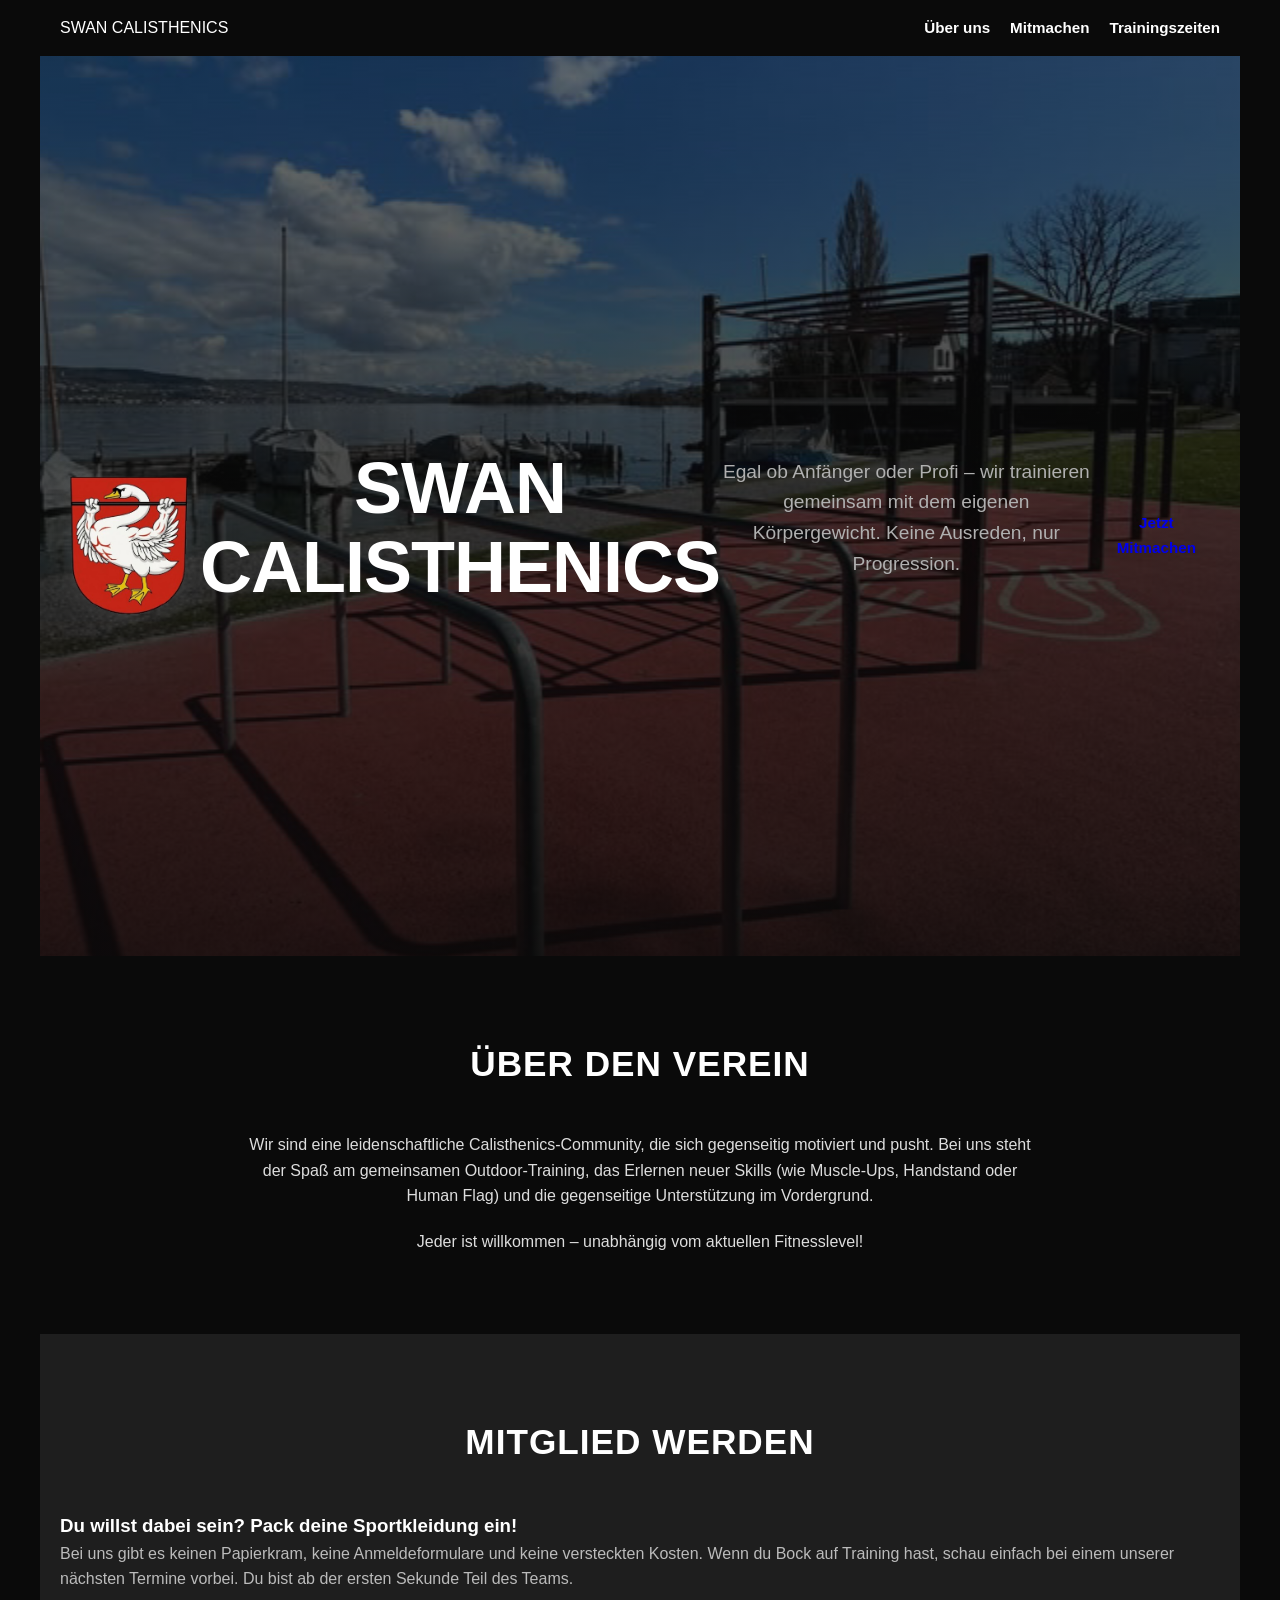
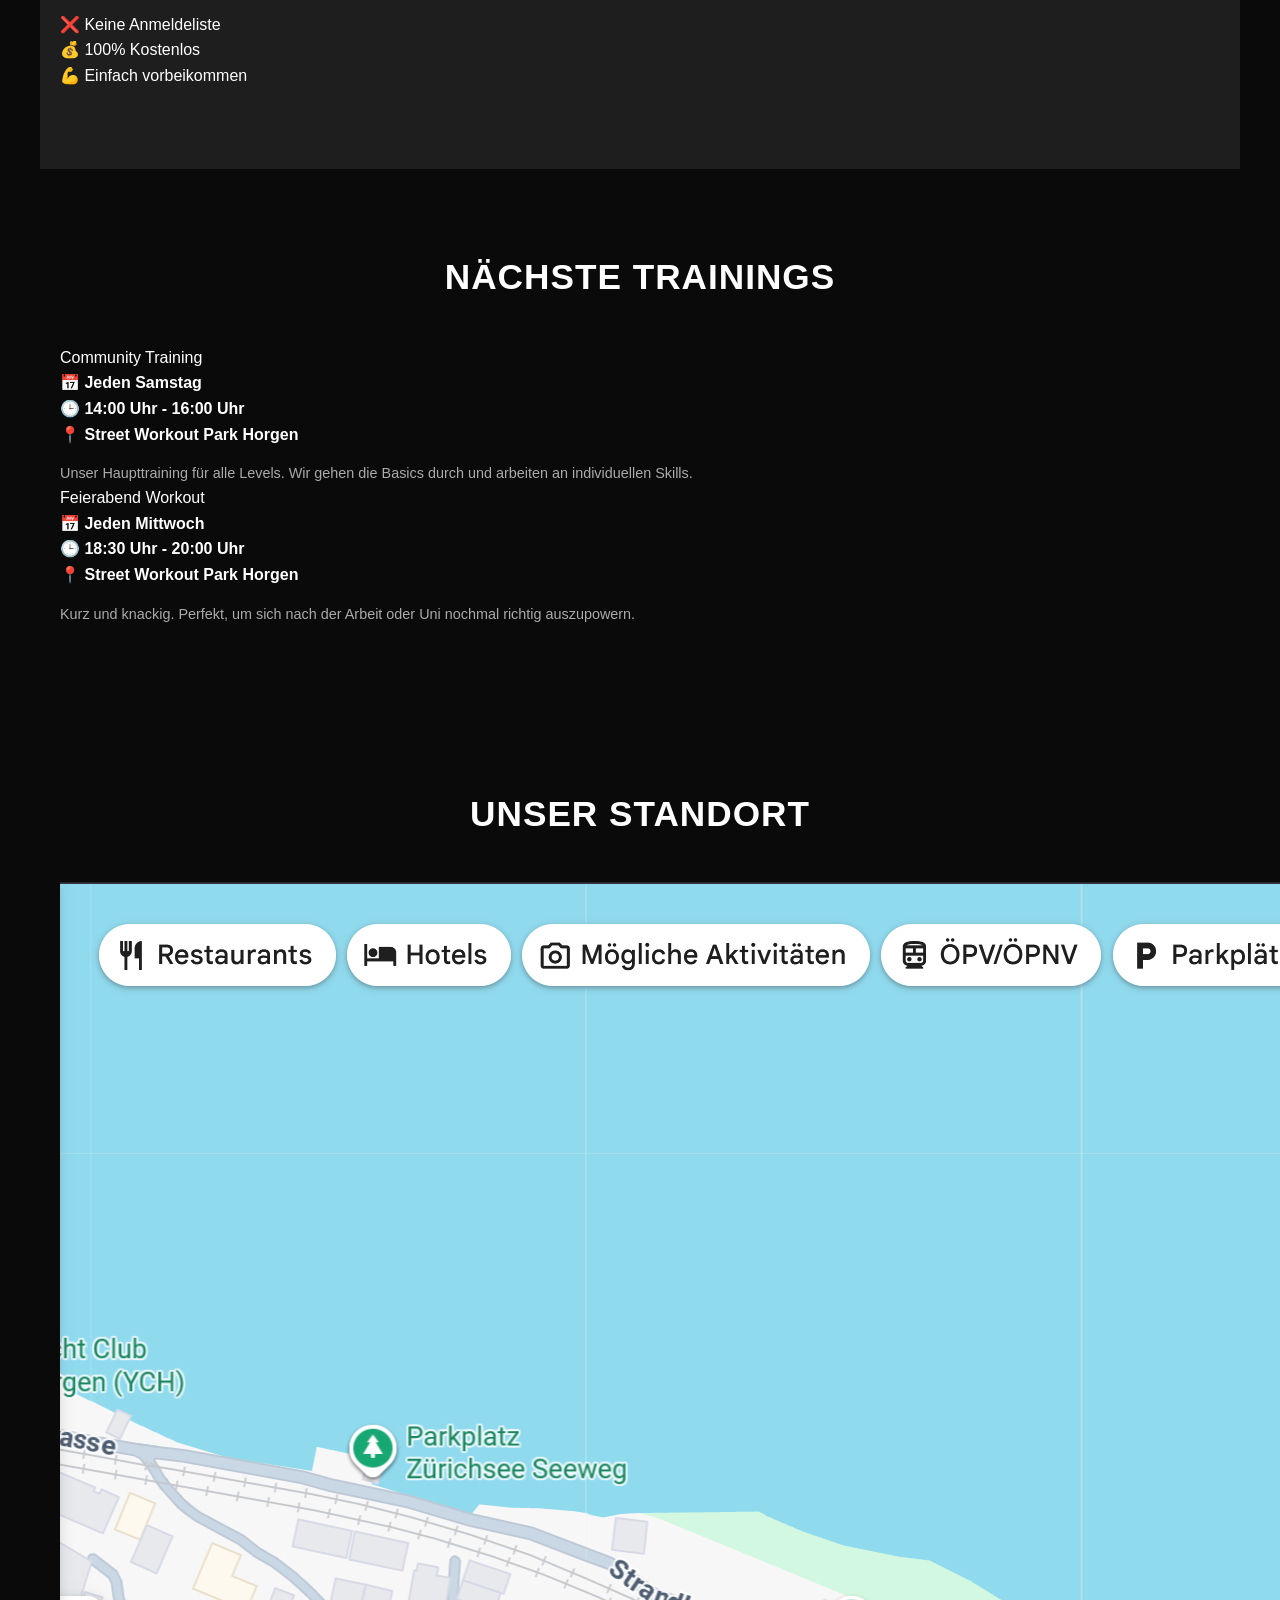
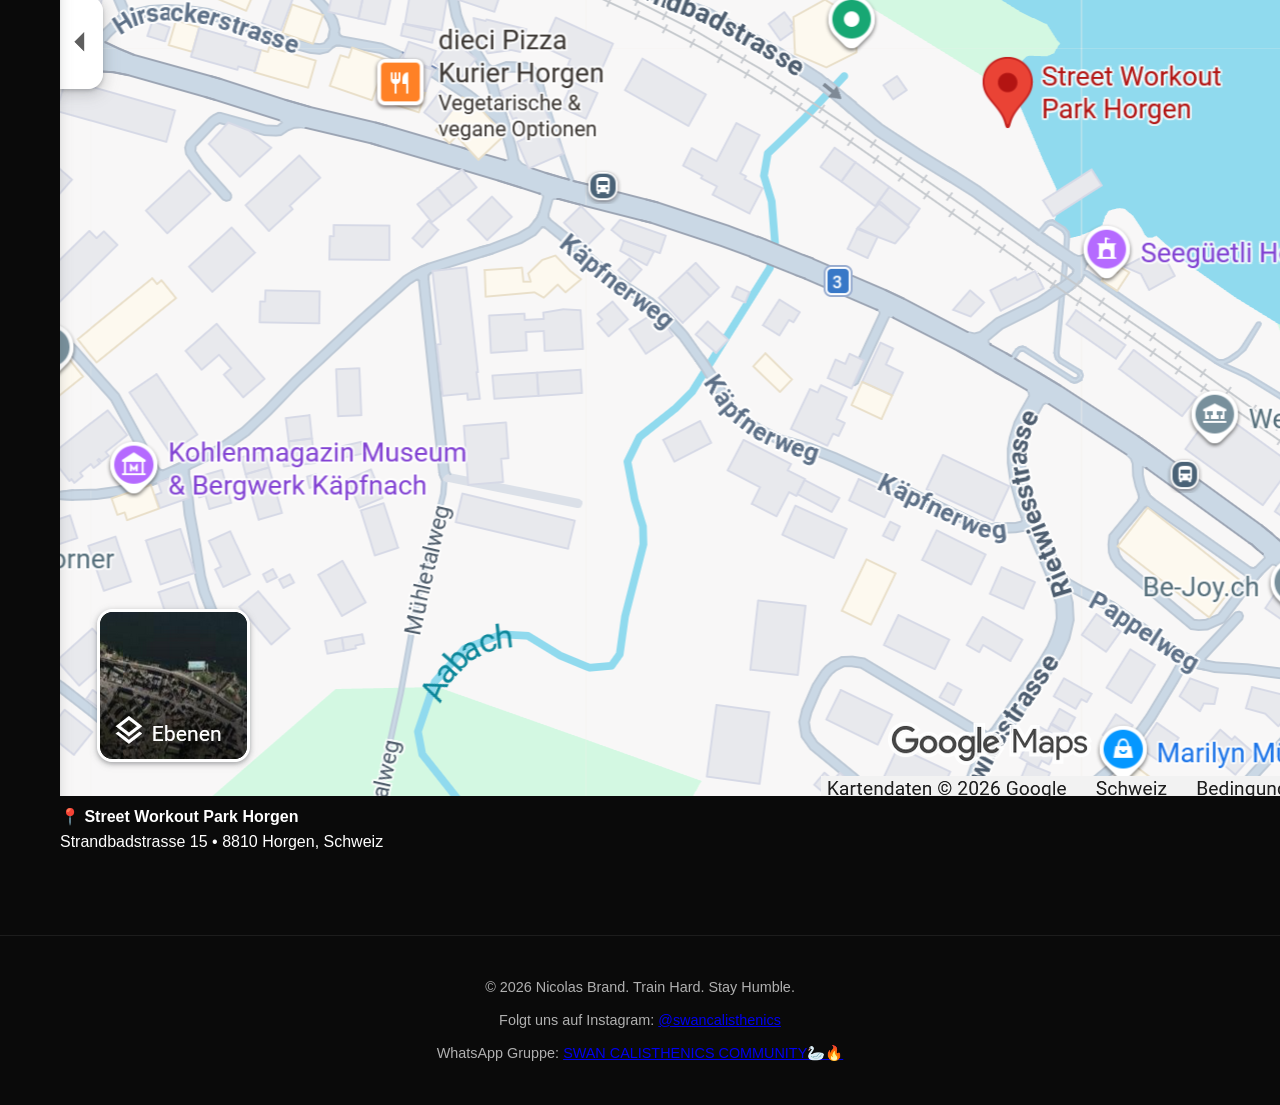
<file: demo.html>
<!DOCTYPE html>
<html lang="de">
<head>
    <meta charset="UTF-8">
    <meta name="viewport" content="width=device-width, initial-scale=1.0">
    <title>Swan Calisthenics | Dein Outdoor-Training</title>
    <link rel="icon" type="image/png" href="./favicon/favicon-96x96.png" sizes="96x96" />
    <link rel="icon" type="image/svg+xml" href="./favicon/favicon.svg" />
    <link rel="shortcut icon" href="./favicon/favicon.ico" />
    <link rel="apple-touch-icon" sizes="180x180" href="./favicon/apple-touch-icon.png" />
    <meta name="apple-mobile-web-app-title" content="SwCali" />
    <link rel="manifest" href="./favicon/site.webmanifest" />
    <link rel="stylesheet" href="./css/stylesheet.css" />
</head>
<body>

<header>
    <div class="nav-container">
        <div class="logo-text">SWAN <span>CALISTHENICS</span></div>
        <ul class="nav-menu">
            <li><a href="#about">Über uns</a></li>
            <li><a href="#join">Mitmachen</a></li>
            <li><a href="#events">Trainingszeiten</a></li>
        </ul>
    </div>
</header>

<section class="hero">
    <img class="hero-logo" src="logo.png" alt="Swan Calisthenics Logo">
    <h1>Swan Calisthenics</h1>
    <p>Egal ob Anfänger oder Profi – wir trainieren gemeinsam mit dem eigenen Körpergewicht. Keine Ausreden, nur Progression.</p>
    <a href="#join" class="btn">Jetzt Mitmachen</a>
</section>

<section id="about">
    <h2 class="section-title">Über den Verein</h2>
    <div style="max-width: 800px; margin: 0 auto; text-align: center; color: #ddd;">
        <p style="margin-bottom: 20px;">Wir sind eine leidenschaftliche Calisthenics-Community, die sich gegenseitig motiviert und pusht. Bei uns steht der Spaß am gemeinsamen Outdoor-Training, das Erlernen neuer Skills (wie Muscle-Ups, Handstand oder Human Flag) und die gegenseitige Unterstützung im Vordergrund.</p>
        <p>Jeder ist willkommen – unabhängig vom aktuellen Fitnesslevel!</p>
    </div>
</section>
<!-- Gallerie
<section id="gallery" style="background-color: #1e1e1e;">
    <h2 class="section-title">Galerie</h2>
    <div class="gallery-grid">
        <div class="gallery-item"><img src="images/team.jpg" alt="Swan Calisthenics Training 1"></div>
        <div class="gallery-item"><img src="images/comingSoon.png" alt="Swan Calisthenics Training 1"></div>
        <div class="gallery-item"><img src="images/comingSoon.png" alt="Swan Calisthenics Training 1"></div>
        <div class="gallery-item"><img src="images/comingSoon.png" alt="Swan Calisthenics Training 1"></div>
    </div>
</section>
-->
<section id="join" style="background-color: #1e1e1e;">
    <h2 class="section-title">Mitglied werden</h2>
    <div class="membership-box">
        <h3>Du willst dabei sein? Pack deine Sportkleidung ein!</h3>
        <p style="color: #bbb; margin-bottom: 20px;">
            Bei uns gibt es keinen Papierkram, keine Anmeldeformulare und keine versteckten Kosten. Wenn du Bock auf Training hast, schau einfach bei einem unserer nächsten Termine vorbei. Du bist ab der ersten Sekunde Teil des Teams.
        </p>
        <div class="badge-container">
            <div class="badge">❌ Keine Anmeldeliste</div>
            <div class="badge">💰 100% Kostenlos</div>
            <div class="badge">💪 Einfach vorbeikommen</div>
        </div>
    </div>
</section>

<section id="events">
    <h2 class="section-title">Nächste Trainings</h2>
    <div class="event-grid">

        <div class="event-card">
            <div class="event-header">Community Training</div>
            <div class="event-body">
                <div class="event-info">📅 <strong>Jeden Samstag</strong></div>
                <div class="event-info">🕒 <strong>14:00 Uhr - 16:00 Uhr</strong></div>
                <div class="event-info">📍 <strong>Street Workout Park Horgen</strong></div>
                <p style="margin-top: 15px; font-size: 0.9rem; color: #aaa;">Unser Haupttraining für alle Levels. Wir gehen die Basics durch und arbeiten an individuellen Skills.</p>
            </div>
        </div>

        <div class="event-card">
            <div class="event-header">Feierabend Workout</div>
            <div class="event-body">
                <div class="event-info">📅 <strong>Jeden Mittwoch</strong></div>
                <div class="event-info">🕒 <strong>18:30 Uhr - 20:00 Uhr</strong></div>
                <div class="event-info">📍 <strong>Street Workout Park Horgen</strong></div>
                <p style="margin-top: 15px; font-size: 0.9rem; color: #aaa;">Kurz und knackig. Perfekt, um sich nach der Arbeit oder Uni nochmal richtig auszupowern.</p>
            </div>
        </div>

    </div>
</section>
<!-- STANDORT ABSCHNITT -->
<section id="location">
    <h2 class="section-title">Unser Standort</h2>
    <div class="map-container">
        <div class="map-box">
            <!-- Ersetze 'images/maps-horgen.jpg' mit deinem Screenshot von Google Maps -->
            <img src="standort.png" alt="Google Maps Standort Street Workout Park Horgen">
        </div>
        <div class="location-info">
            <strong>📍 Street Workout Park Horgen</strong><br>
            Strandbadstrasse 15 &bull; 8810 Horgen, Schweiz
        </div>
    </div>
</section>
<footer>
    <p>&copy; 2026 Nicolas Brand. Train Hard. Stay Humble.</p>
    <p style="margin-top: 10px; font-size: 0.9rem;">Folgt uns auf Instagram: <a href="https://www.instagram.com/swancalisthenics/" target="_blank">@swancalisthenics</a></p>
    <p style="margin-top: 10px; font-size: 0.9rem;">WhatsApp Gruppe: <a href="https://chat.whatsapp.com/Lu1Yxhse5a75IWVzupbcaQ?mode=gi_t" target="_blank">SWAN CALISTHENICS COMMUNITY🦢🔥</a></p>
</footer>

</body>
</html>
</file>
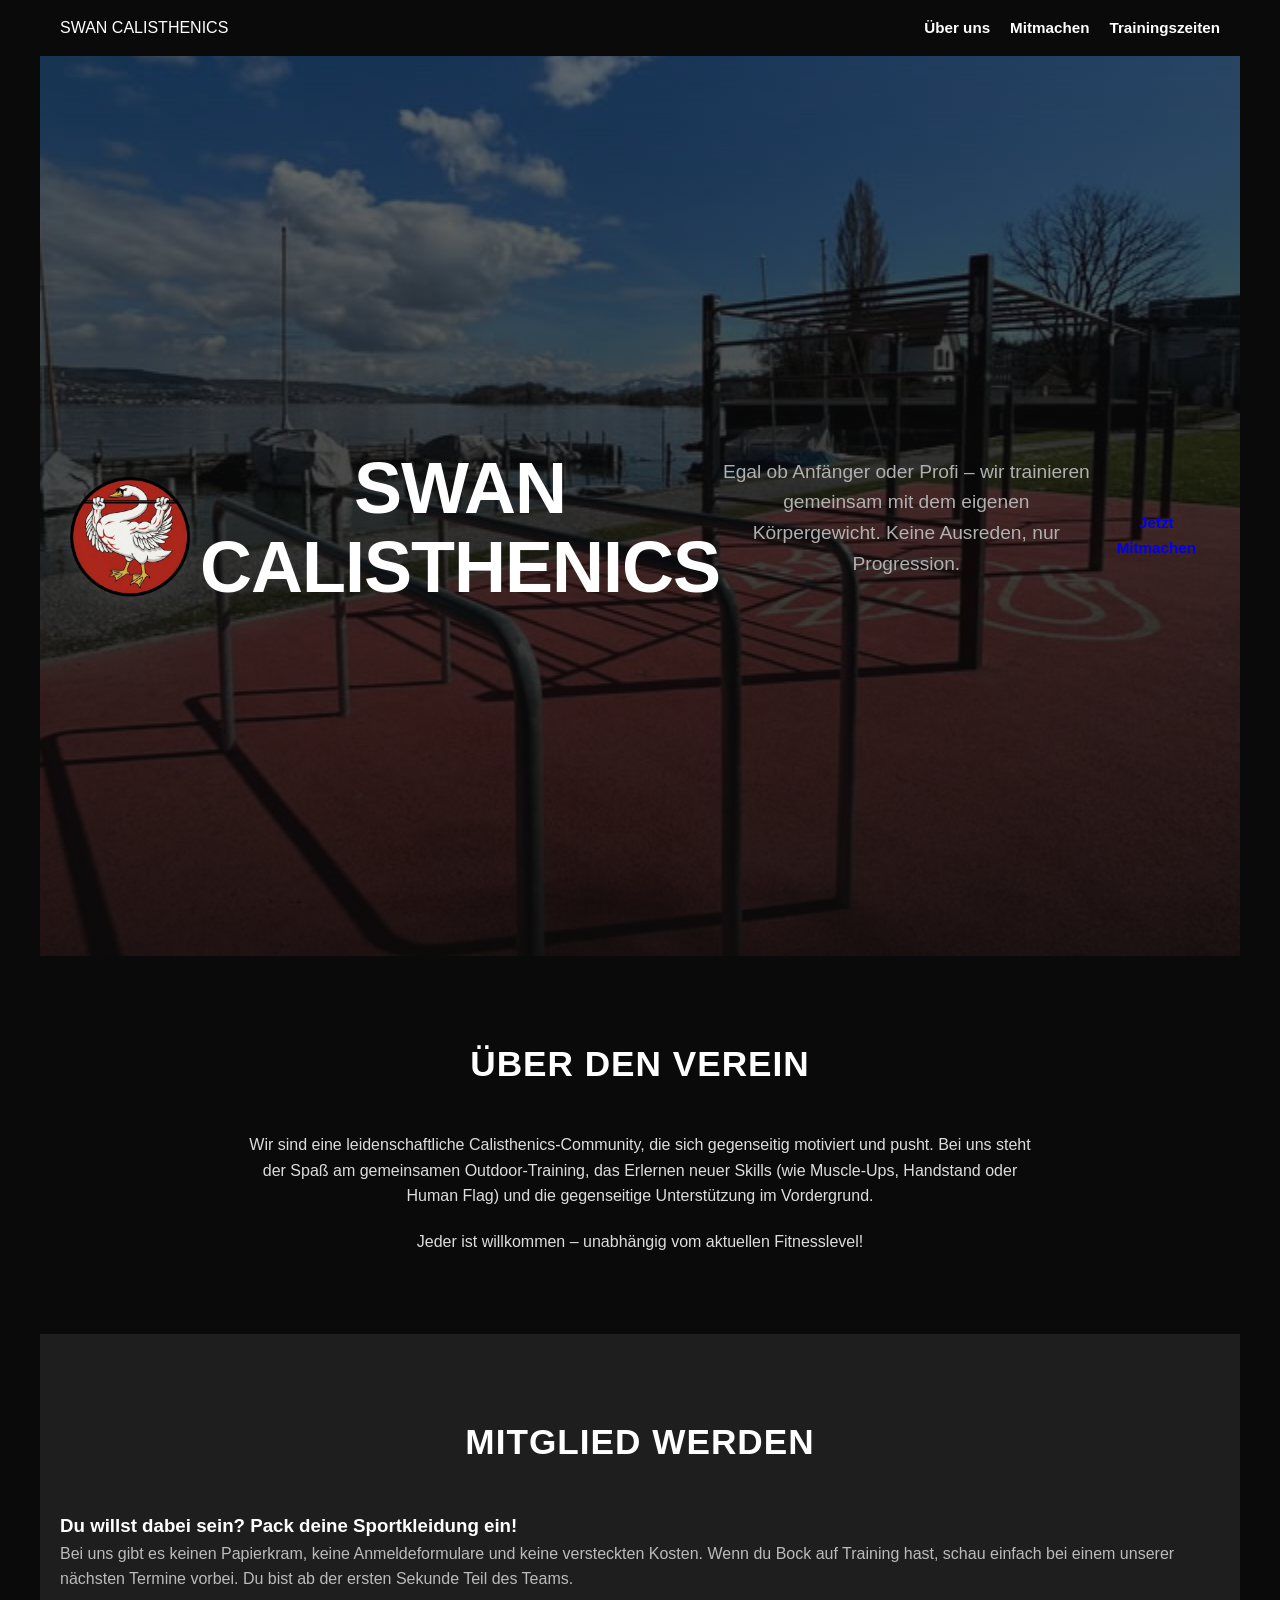
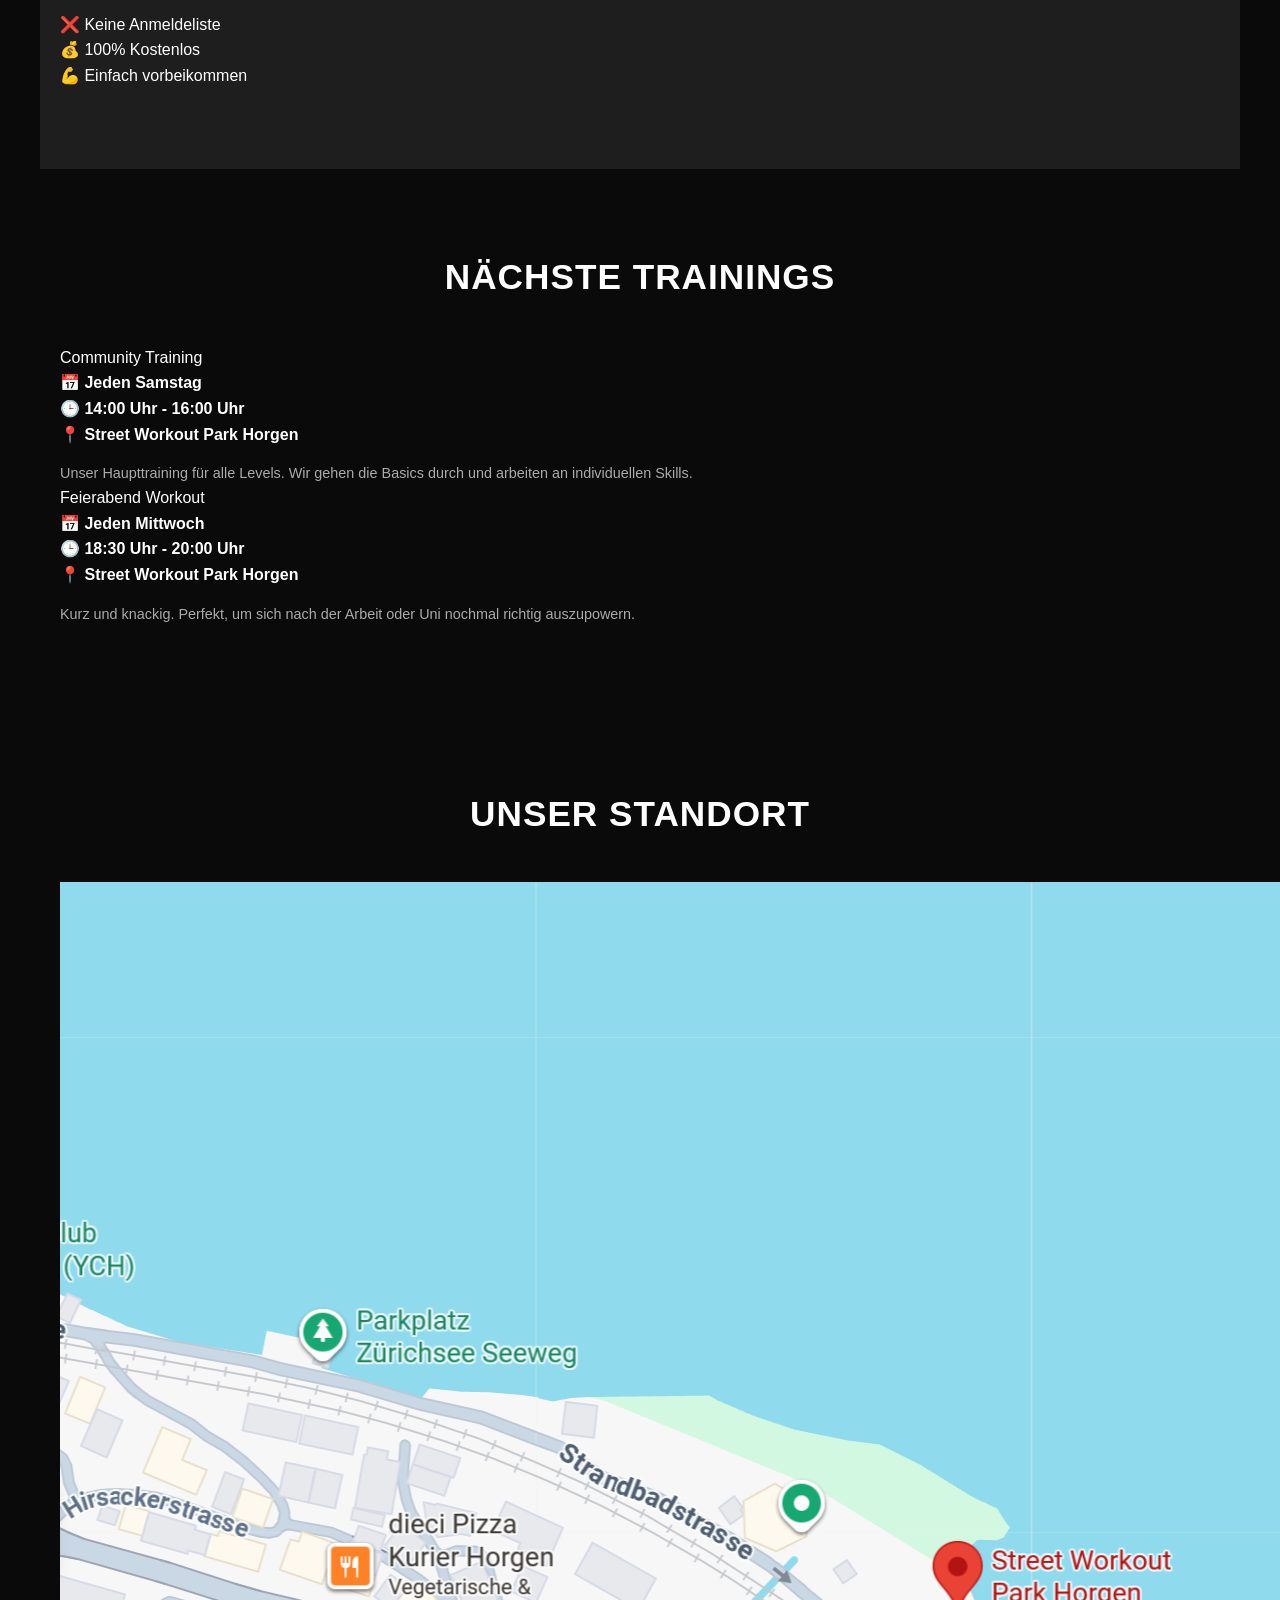
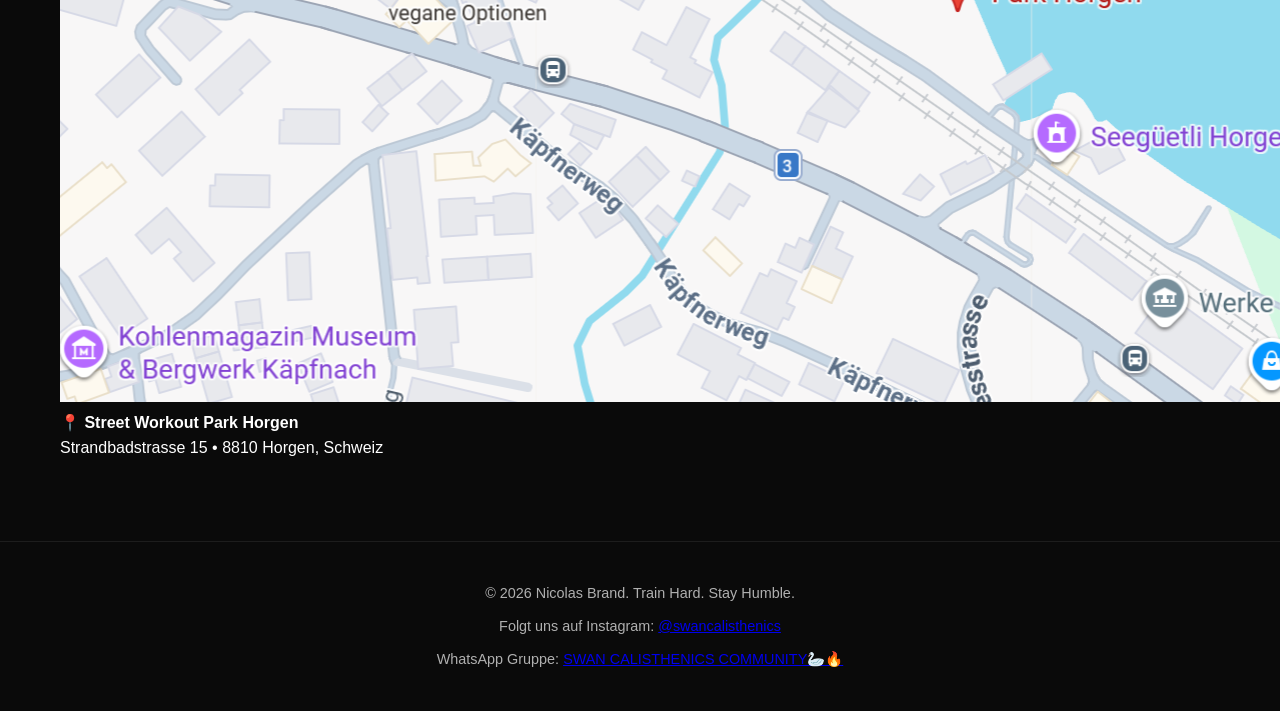
<file: images/demo.html>
<!DOCTYPE html>
<html lang="de">
<head>
    <meta charset="UTF-8">
    <meta name="viewport" content="width=device-width, initial-scale=1.0">
    <title>Swan Calisthenics | Dein Outdoor-Training</title>
    <link rel="icon" type="image/png" href="../favicon/favicon-96x96.png" sizes="96x96" />
    <link rel="icon" type="image/svg+xml" href="../favicon/favicon.svg" />
    <link rel="shortcut icon" href="../favicon/favicon.ico" />
    <link rel="apple-touch-icon" sizes="180x180" href="../favicon/apple-touch-icon.png" />
    <meta name="apple-mobile-web-app-title" content="SwCali" />
    <link rel="manifest" href="../favicon/site.webmanifest" />
    <link rel="stylesheet" href="../css/stylesheet.css" />
</head>
<body>

<header>
    <div class="nav-container">
        <div class="logo-text">SWAN <span>CALISTHENICS</span></div>
        <ul class="nav-menu">
            <li><a href="#about">Über uns</a></li>
            <li><a href="#join">Mitmachen</a></li>
            <li><a href="#events">Trainingszeiten</a></li>
        </ul>
    </div>
</header>

<section class="hero">
    <img class="hero-logo" src="logo.png" alt="Swan Calisthenics Logo">
    <h1>Swan Calisthenics</h1>
    <p>Egal ob Anfänger oder Profi – wir trainieren gemeinsam mit dem eigenen Körpergewicht. Keine Ausreden, nur Progression.</p>
    <a href="#join" class="btn">Jetzt Mitmachen</a>
</section>

<section id="about">
    <h2 class="section-title">Über den Verein</h2>
    <div style="max-width: 800px; margin: 0 auto; text-align: center; color: #ddd;">
        <p style="margin-bottom: 20px;">Wir sind eine leidenschaftliche Calisthenics-Community, die sich gegenseitig motiviert und pusht. Bei uns steht der Spaß am gemeinsamen Outdoor-Training, das Erlernen neuer Skills (wie Muscle-Ups, Handstand oder Human Flag) und die gegenseitige Unterstützung im Vordergrund.</p>
        <p>Jeder ist willkommen – unabhängig vom aktuellen Fitnesslevel!</p>
    </div>
</section>
<!-- Gallerie
<section id="gallery" style="background-color: #1e1e1e;">
    <h2 class="section-title">Galerie</h2>
    <div class="gallery-grid">
        <div class="gallery-item"><img src="images/team.jpg" alt="Swan Calisthenics Training 1"></div>
        <div class="gallery-item"><img src="images/comingSoon.png" alt="Swan Calisthenics Training 1"></div>
        <div class="gallery-item"><img src="images/comingSoon.png" alt="Swan Calisthenics Training 1"></div>
        <div class="gallery-item"><img src="images/comingSoon.png" alt="Swan Calisthenics Training 1"></div>
    </div>
</section>
-->
<section id="join" style="background-color: #1e1e1e;">
    <h2 class="section-title">Mitglied werden</h2>
    <div class="membership-box">
        <h3>Du willst dabei sein? Pack deine Sportkleidung ein!</h3>
        <p style="color: #bbb; margin-bottom: 20px;">
            Bei uns gibt es keinen Papierkram, keine Anmeldeformulare und keine versteckten Kosten. Wenn du Bock auf Training hast, schau einfach bei einem unserer nächsten Termine vorbei. Du bist ab der ersten Sekunde Teil des Teams.
        </p>
        <div class="badge-container">
            <div class="badge">❌ Keine Anmeldeliste</div>
            <div class="badge">💰 100% Kostenlos</div>
            <div class="badge">💪 Einfach vorbeikommen</div>
        </div>
    </div>
</section>

<section id="events">
    <h2 class="section-title">Nächste Trainings</h2>
    <div class="event-grid">

        <div class="event-card">
            <div class="event-header">Community Training</div>
            <div class="event-body">
                <div class="event-info">📅 <strong>Jeden Samstag</strong></div>
                <div class="event-info">🕒 <strong>14:00 Uhr - 16:00 Uhr</strong></div>
                <div class="event-info">📍 <strong>Street Workout Park Horgen</strong></div>
                <p style="margin-top: 15px; font-size: 0.9rem; color: #aaa;">Unser Haupttraining für alle Levels. Wir gehen die Basics durch und arbeiten an individuellen Skills.</p>
            </div>
        </div>

        <div class="event-card">
            <div class="event-header">Feierabend Workout</div>
            <div class="event-body">
                <div class="event-info">📅 <strong>Jeden Mittwoch</strong></div>
                <div class="event-info">🕒 <strong>18:30 Uhr - 20:00 Uhr</strong></div>
                <div class="event-info">📍 <strong>Street Workout Park Horgen</strong></div>
                <p style="margin-top: 15px; font-size: 0.9rem; color: #aaa;">Kurz und knackig. Perfekt, um sich nach der Arbeit oder Uni nochmal richtig auszupowern.</p>
            </div>
        </div>

    </div>
</section>
<!-- STANDORT ABSCHNITT -->
<section id="location">
    <h2 class="section-title">Unser Standort</h2>
    <div class="map-container">
        <div class="map-box">
            <!-- Ersetze 'images/maps-horgen.jpg' mit deinem Screenshot von Google Maps -->
            <img src="standort.png" alt="Google Maps Standort Street Workout Park Horgen">
        </div>
        <div class="location-info">
            <strong>📍 Street Workout Park Horgen</strong><br>
            Strandbadstrasse 15 &bull; 8810 Horgen, Schweiz
        </div>
    </div>
</section>
<footer>
    <p>&copy; 2026 Nicolas Brand. Train Hard. Stay Humble.</p>
    <p style="margin-top: 10px; font-size: 0.9rem;">Folgt uns auf Instagram: <a href="https://www.instagram.com/swancalisthenics/" target="_blank">@swancalisthenics</a></p>
    <p style="margin-top: 10px; font-size: 0.9rem;">WhatsApp Gruppe: <a href="https://chat.whatsapp.com/Lu1Yxhse5a75IWVzupbcaQ?mode=gi_t" target="_blank">SWAN CALISTHENICS COMMUNITY🦢🔥</a></p>
</footer>

</body>
</html>
</file>
<file: css/stylesheet.css>
:root {
    --bg-dark: #0a0a0a;
    --bg-card: rgba(255, 255, 255, 0.03);
    --border-glass: rgba(255, 255, 255, 0.08);
    --accent-red: #e63946;
    --accent-red-hover: #ff4d5a;
    --text-light: #ffffff;
    --text-gray: #b0b0b0;
    --glass-blur: blur(12px);
}

* {
    margin: 0;
    padding: 0;
    box-sizing: border-box;
    font-family: 'Inter', sans-serif;
    scroll-behavior: smooth;
    -webkit-tap-highlight-color: transparent;
}
.redspan {
    color: var(--accent-red);
}

body {
    background-color: var(--bg-dark);
    color: var(--text-light);
    line-height: 1.6;
    overflow-x: hidden;
}

/* --- STICKY NAVIGATION --- */
.navbar {
    position: fixed;
    top: 0;
    width: 100%;
    z-index: 1000;
    background: rgba(10, 10, 10, 0.75);
    backdrop-filter: var(--glass-blur);
    -webkit-backdrop-filter: var(--glass-blur);
    border-bottom: 1px solid var(--border-glass);
    transition: all 0.3s ease;
}

.nav-container {
    display: flex;
    justify-content: space-between;
    align-items: center;
    padding: 15px 20px;
    max-width: 1200px;
    margin: 0 auto;
}

.nav-logo {
    display: flex;
    align-items: center;
    gap: 10px;
    font-weight: 800;
    font-size: 1.2rem;
    letter-spacing: 1px;
    text-transform: uppercase;
    text-decoration: none;
    color: white;
}

.nav-logo img {
    height: 60px;
    width: auto;
}

.nav-menu {
    display: flex;
    gap: 20px;
    list-style: none;
}

.nav-menu a {
    color: var(--text-light);
    text-decoration: none;
    font-size: 0.95rem;
    font-weight: 600;
    transition: color 0.3s;
}

.nav-menu a:hover, .nav-menu a.active {
    color: var(--accent-red);
}

/* Mobil-Menu Toggle */
.menu-toggle {
    display: none;
    font-size: 1.5rem;
    cursor: pointer;
    color: white; /* Explizit auf Weiß gesetzt */
    z-index: 1001; /* Über der Navigation */
}

/* --- GLOBAL BENEFITS / LAYOUT --- */
section {
    padding: 40px 20px; /* Kleinerer Abstand auf Mobile */
    max-width: 1200px;
    margin: 0 auto;
}

@media (min-width: 768px) {
    section {
        padding: 80px 20px; /* Originaler Abstand auf Desktop */
    }
}

.section-title {
    font-size: 2.2rem;
    font-weight: 800;
    text-transform: uppercase;
    text-align: center;
    margin-bottom: 40px;
    letter-spacing: 1px;
}

.section-title span {
    color: var(--accent-red);
}

/* Buttons */
.btn {
    display: inline-flex;
    align-items: center;
    justify-content: center;
    gap: 10px;
    padding: 14px 24px;
    border-radius: 50px;
    font-weight: 600;
    text-decoration: none;
    transition: all 0.3s ease;
    font-size: 0.95rem;
    border: none;
    cursor: pointer;
    width: 100%; /* Mobile First */
}

@media (min-width: 768px) {
    .btn { width: auto; }
}

.btn-primary {
    background: var(--accent-red);
    color: white;
    box-shadow: 0 4px 15px rgba(230, 57, 70, 0.4);
}

.btn-primary:hover {
    background: var(--accent-red-hover);
    transform: translateY(-2px);
}

.btn-secondary {
    background: rgba(255, 255, 255, 0.08);
    color: white;
    border: 1px solid var(--border-glass);
    backdrop-filter: var(--glass-blur);

}

.btn-secondary:hover {
    background: rgba(255, 255, 255, 0.15);
    transform: translateY(-2px);
}

.btn-whatsapp {
    background: #25D366;
    color: white;
    box-shadow: 0 4px 15px rgba(37, 211, 102, 0.3);
}
.btn-whatsapp:hover {
    background: #20ba5a;
    transform: translateY(-2px);
}

/* --- HERO SECTION --- */
.hero {
    position: relative;
    min-height: 100vh;
    display: flex;
    align-items: center;
    justify-content: center;
    text-align: center;
    padding: 120px 20px 60px 20px;
    background: linear-gradient(rgba(10,10,10,0.6), rgba(10,10,10,0.9)), url('../images/park.jpg') center/cover no-repeat fixed;
}

.hero-content {
    max-width: 800px;
    z-index: 2;
}

.hero-logo {
    max-width: 140px;
    height: auto;
    margin-bottom: -30px;
    margin-top: -80px;
    filter: drop-shadow(0 0 15px rgba(255,255,255,0.1));
}

.hero h1 {
    font-size: 2.8rem;
    font-weight: 800;
    text-transform: uppercase;
    line-height: 1.1;
    margin-bottom: 15px;
    letter-spacing: -1px;
}

.hero p {
    font-size: 1.2rem;
    color: var(--text-gray);
    margin-bottom: 35px;
    font-weight: 300;
}

.hero-ctas {
    display: flex;
    flex-direction: column;
    gap: 15px;
    width: 100%;
    max-width: 400px;
    margin: 0 auto;
}

@media (min-width: 768px) {
    .hero h1 { font-size: 4.5rem; }
    .hero-ctas {
        flex-direction: row;
        max-width: 100%;
        justify-content: center;
    }
    .hero-logo {
        margin-bottom: 0;
        margin-top: 0;
    }
}

/* --- ÜBER UNS --- */
.about-grid {
    display: grid;
    grid-template-columns: 1fr;
    gap: 30px;
}

.about-card {
    background: var(--bg-card);
    border: 1px solid var(--border-glass);
    border-radius: 20px;
    padding: 30px;
    backdrop-filter: var(--glass-blur);
    -webkit-backdrop-filter: var(--glass-blur);
    text-align: center;
}

.about-card i {
    font-size: 2.5rem;
    color: var(--accent-red);
    margin-bottom: 20px;
}

.about-card h3 {
    font-size: 1.4rem;
    margin-bottom: 15px;
    text-transform: uppercase;
}

@media (min-width: 768px) {
    .about-grid { grid-template-columns: repeat(2, 1fr); }
}

/* --- CONTACT PERSONS SECTION --- */
.contact-persons-intro {
    text-align: center;
    max-width: 800px;
    margin: -20px auto 40px auto;
    color: var(--text-gray);
}

.contact-persons-grid {
    display: grid;
    grid-template-columns: 1fr;
    gap: 30px;
}

.contact-person-card {
    background: var(--bg-card);
    border: 1px solid var(--border-glass);
    border-radius: 24px;
    overflow: hidden;
    backdrop-filter: var(--glass-blur);
    text-align: center;
    transition: transform 0.3s ease;
}

.contact-person-card:hover {
    transform: translateY(-5px);
}

.contact-person-img {
    width: 100%;
    height: 350px;
    object-fit: cover;
    border-bottom: 1px solid var(--border-glass);
}

.contact-person-info {
    padding: 25px;
}

.contact-person-info h3 {
    font-size: 1.8rem;
    text-transform: uppercase;
    margin-bottom: 5px;
}

.contact-person-info p {
    color: var(--accent-red);
    font-weight: 600;
    margin-bottom: 15px;
    text-transform: uppercase;
    font-size: 0.9rem;
    letter-spacing: 1px;
}

.contact-person-social {
    display: inline-flex;
    align-items: center;
    justify-content: center;
    gap: 8px;
    padding: 10px 20px;
    border-radius: 50px;
    background: linear-gradient(45deg, #f09433 0%, #e6683c 25%, #dc2743 50%, #cc2366 75%, #bc1888 100%);
    color: white;
    text-decoration: none;
    font-size: 0.9rem;
    font-weight: 600;
    transition: transform 0.3s ease, box-shadow 0.3s ease;
}

.contact-person-social:hover {
    transform: translateY(-2px);
    box-shadow: 0 4px 15px rgba(220, 39, 67, 0.4);
    color: white;
}

@media (min-width: 768px) {
    .contact-persons-grid {
        grid-template-columns: repeat(2, 1fr);
        max-width: 900px;
        margin: 0 auto;
    }
}

/* --- TEAM --- */
.team-container {
    background: var(--bg-card);
    border: 1px solid var(--border-glass);
    border-radius: 24px;
    overflow: hidden;
    backdrop-filter: var(--glass-blur);
    max-width: 900px;
    margin: 0 auto;
}

.team-image-wrapper {
    width: 100%;
    position: relative;
}

.team-image {
    width: 100%;
    height: auto;
    display: block;
    object-fit: cover;
}

.team-details {
    padding: 30px;
    text-align: center;
}

.team-details h3 {
    font-size: 1.8rem;
    margin-bottom: 10px;
    text-transform: uppercase;
}

/* --- TRAININGSZEITEN --- */
.times-grid {
    display: grid;
    grid-template-columns: 1fr;
    gap: 20px;
    margin-bottom: 30px;
}

.time-card {
    background: var(--bg-card);
    border: 1px solid var(--border-glass);
    border-radius: 16px;
    padding: 25px;
    display: flex;
    justify-content: space-between;
    align-items: center;
}

.time-card.highlight {
    border-color: var(--accent-red);
    background: linear-gradient(90deg, rgba(230,57,70,0.05), transparent);
}

.day-name {
    font-size: 1.2rem;
    font-weight: 800;
    text-transform: uppercase;
}

.time-hours {
    font-size: 1.1rem;
    font-weight: 600;
    color: var(--accent-red);
}

.times-info {
    background: rgba(255,255,255,0.02);
    border-radius: 16px;
    padding: 20px;
    border-left: 4px solid var(--accent-red);
    font-size: 0.95rem;
    color: var(--text-gray);
}

.times-info p { margin-bottom: 10px; }
.times-info p:last-child { margin-bottom: 0; }

@media (min-width: 768px) {
    .times-grid { grid-template-columns: repeat(3, 1fr); }
    .time-card { flex-direction: column; text-align: center; gap: 10px; }
}

/* --- LEVEL SECTION --- */
.level-grid {
    display: grid;
    grid-template-columns: 1fr;
    gap: 30px;
}

.level-card {
    background: var(--bg-card);
    border: 1px solid var(--border-glass);
    border-radius: 20px;
    overflow: hidden;
    transition: transform 0.3s;
}

.level-img {
    width: 100%;
    height: 200px;
    object-fit: cover;
    filter: grayscale(40%) brightness(80%);
}

.level-content {
    padding: 25px;
}

.level-badge {
    display: inline-block;
    padding: 4px 12px;
    background: rgba(230, 57, 70, 0.15);
    color: var(--accent-red);
    border-radius: 50px;
    font-size: 0.8rem;
    font-weight: 800;
    text-transform: uppercase;
    margin-bottom: 15px;
}

.level-content h3 {
    font-size: 1.4rem;
    margin-bottom: 10px;
    text-transform: uppercase;
}

@media (min-width: 768px) {
    .level-grid { grid-template-columns: repeat(3, 1fr); }
    .level-card:hover { transform: translateY(-5px); }
}

/* --- LOCATION --- */
.location-container {
    display: grid;
    grid-template-columns: 1fr;
    gap: 30px;
    background: var(--bg-card);
    border: 1px solid var(--border-glass);
    border-radius: 24px;
    overflow: hidden;
}

.map-img {
    width: 100%;
    height: 300px;
    object-fit: cover;
}

.location-details {
    padding: 30px;
    display: flex;
    flex-direction: column;
    justify-content: center;
}

.address-box {
    margin-bottom: 25px;
}

.address-box i {
    color: var(--accent-red);
    font-size: 1.5rem;
    margin-bottom: 10px;
}

.address-box p {
    font-size: 1.2rem;
    font-weight: 600;
}

.location-ctas {
    display: flex;
    flex-direction: column;
    gap: 15px;
}

@media (min-width: 768px) {
    .location-container { grid-template-columns: 1fr 1fr; }
    .location-ctas { flex-direction: row; }
    .map-img { height: 100%; }
}

/* --- FAQ ACCORDION --- */
.faq-container {
    max-width: 800px;
    margin: 0 auto;
}

.faq-item {
    background: var(--bg-card);
    border: 1px solid var(--border-glass);
    border-radius: 12px;
    margin-bottom: 15px;
    overflow: hidden;
}

.faq-trigger {
    width: 100%;
    padding: 20px;
    background: transparent;
    border: none;
    color: white;
    text-align: left;
    font-size: 1.05rem;
    font-weight: 600;
    display: flex;
    justify-content: space-between;
    align-items: center;
    cursor: pointer;
}

.faq-trigger i {
    transition: transform 0.3s ease;
    color: var(--accent-red);
}

.faq-content {
    max-height: 0;
    overflow: hidden;
    transition: max-height 0.3s ease-out;
    background: rgba(0,0,0,0.2);
}

.faq-content p {
    padding: 20px;
    color: var(--text-gray);
    font-size: 0.95rem;
}

.faq-item.active .faq-trigger i {
    transform: rotate(180deg);
}

/* --- COMMUNITY BANNER --- */
.community-section {
    background: linear-gradient(135deg, rgba(230,57,70,0.1), rgba(0,0,0,0.4));
    border: 1px solid rgba(230,57,70,0.2);
    border-radius: 24px;
    text-align: center;
    padding: 40px 20px;
    max-width: 1200px;      /* Verhindert, dass der Banner auf PC-Monitoren zu breit wird */
    margin: 40px 20px;
}

.com-buttons {
    display: flex;
    flex-direction: column;
    gap: 15px;
    max-width: 500px;
    margin: 30px auto 0 auto;
}

.btn-insta {
    background: linear-gradient(45deg, #f09433 0%, #e6683c 25%, #dc2743 50%, #cc2366 75%, #bc1888 100%);
    color: white;
}

@media (min-width: 768px) {
    .com-buttons { flex-direction: row; justify-content: center;}
    .community-section { margin: 40px auto; }
}

/* --- FOOTER & BACK TO TOP --- */
footer {
    text-align: center;
    padding: 40px 20px;
    border-top: 1px solid var(--border-glass);
    color: var(--text-gray);
    font-size: 0.9rem;
}

.back-to-top {
    position: fixed;
    bottom: 25px;
    right: 25px;
    background: var(--accent-red);
    color: white;
    width: 45px;
    height: 45px;
    border-radius: 50%;
    display: flex;
    align-items: center;
    justify-content: center;
    text-decoration: none;
    opacity: 0;
    visibility: hidden;
    transition: all 0.3s;
    z-index: 99;
    box-shadow: 0 4px 10px rgba(0,0,0,0.3);
}

.back-to-top.show {
    opacity: 1;
    visibility: visible;
}

/* --- MOBILE MENU OVERLAY --- */
@media (max-width: 767px) {
    .nav-container {
        padding: 15px 10px;
    }
    .nav-logo {
        gap: 6px;
        font-size: 1rem; /* Schriftgröße verkleinert (Lösung 2) */
    }
    .menu-toggle { 
        display: block; 
        flex-shrink: 0;
    }
    .nav-menu {
        position: fixed;
        top: 66px;
        left: -100%;
        width: 100%;
        height: calc(100vh - 66px);
        background: rgba(10, 10, 10, 0.95);
        backdrop-filter: var(--glass-blur);
        flex-direction: column;
        align-items: center;
        padding-top: 50px;
        transition: left 0.4s ease;
    }
    .nav-menu.active { left: 0; }
    .nav-menu a { font-size: 1.3rem; }
}

/* --- SEPARATE PLESKHOLDER BLOG PAGE SYSTEM --- */
.fa-arrow-left {
    margin-top: 22px;
}
.page { display: none; }
.page.active-page { display: block; }

.blog-placeholder {
    min-height: 70vh;
    display: flex;
    flex-direction: column;
    justify-content: center;
    align-items: center;
    text-align: center;
    padding: 0 20px;
}
.blog-placeholder i {
    font-size: 4rem;
    color: var(--accent-red);
    margin-bottom: 20px;
    animation: pulse 2s infinite;
}
@keyframes pulse {
    0% { transform: scale(1); opacity: 0.6; }
    50% { transform: scale(1.05); opacity: 1; }
    100% { transform: scale(1); opacity: 0.6; }
}
</file>
